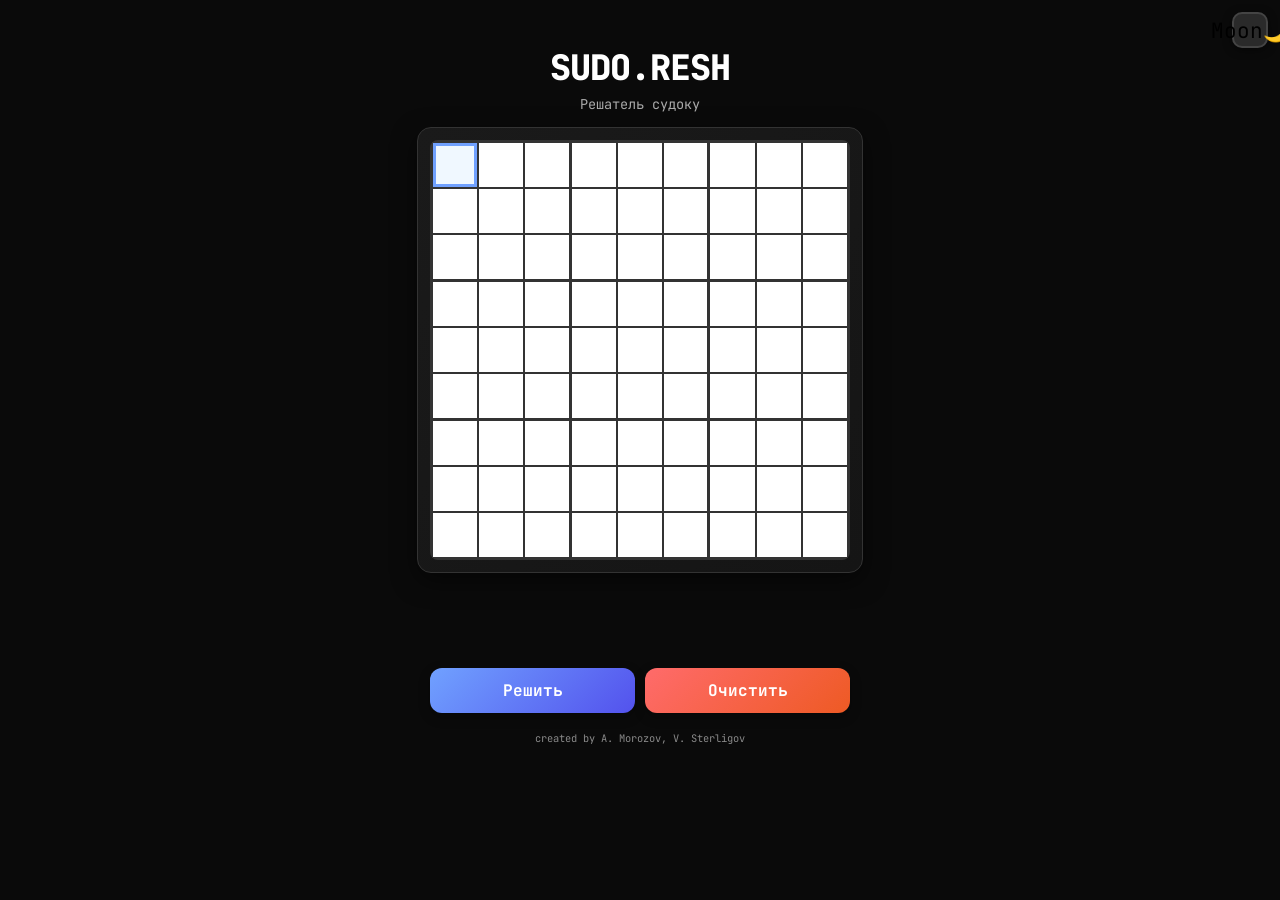
<file: index.html>
<!DOCTYPE html>
<html lang="ru" data-theme="dark">
<head>
    <meta charset="UTF-8">
    <meta name="viewport" content="width=device-width, initial-scale=1.0, maximum-scale=1.0, user-scalable=no">
    <title>SUDO.RESH - Решатель судоку</title>
    <link rel="icon" href="data:image/svg+xml,<svg xmlns='http://www.w3.org/2000/svg' viewBox='0 0 32 32'><rect width='32' height='32' fill='%23333'/><text x='16' y='22' font-family='monospace' font-size='16' text-anchor='middle' fill='white'>9</text></svg>">
    <link rel="stylesheet" href="style.css">
    <link rel="preconnect" href="https://fonts.googleapis.com">
    <link rel="preconnect" href="https://fonts.gstatic.com" crossorigin>
    <link href="https://fonts.googleapis.com/css2?family=JetBrains+Mono:wght@400;600;700;800&display=swap" rel="stylesheet">
</head>
<body>
    <button class="theme-toggle" id="themeToggle" title="Переключить тему">🌙</button>
    
    <div id="modal" class="modal" hidden>
        <div class="modal-content">
            <div class="modal-header">
                <div class="modal-title">Ошибка</div>
            </div>
            <div class="modal-body" id="modalMessage">Судоку не имеет решения</div>
            <div class="modal-footer">
                <button class="ok-btn" id="closeModal">Понятно</button>
            </div>
        </div>
    </div>
    
    <div class="container">
        <header class="header">
            <h1 class="title">SUDO.RESH</h1>
            <p class="subtitle">Решатель судоку</p>
        </header>
        
        <main class="game-area">
            <div class="sudoku-platform">
                <div class="sudoku-grid" id="sudokuGrid"></div>
            </div>
            
            <div class="virtual-keyboard" id="virtualKeyboard">
                <div class="keyboard-row">
                    <button class="number-btn" data-number="1">1</button>
                    <button class="number-btn" data-number="2">2</button>
                    <button class="number-btn" data-number="3">3</button>
                    <button class="number-btn" data-number="4">4</button>
                    <button class="number-btn" data-number="5">5</button>
                </div>
                <div class="keyboard-row">
                    <button class="number-btn" data-number="6">6</button>
                    <button class="number-btn" data-number="7">7</button>
                    <button class="number-btn" data-number="8">8</button>
                    <button class="number-btn" data-number="9">9</button>
                    <button class="number-btn clear-cell-btn" data-number="0">⌫</button>
                </div>
            </div>
        </main>
        
        <div class="controls">
            <div class="buttons-row">
                <button class="solve-btn" id="solveBtn">Решить</button>
                <button class="clear-btn" id="clearBtn">Очистить</button>
            </div>
        </div>
        
        <footer class="signature">
            created by A. Morozov, V. Sterligov
        </footer>
    </div>
    
    <script src="script.js"></script>
</body>
</html>
</file>
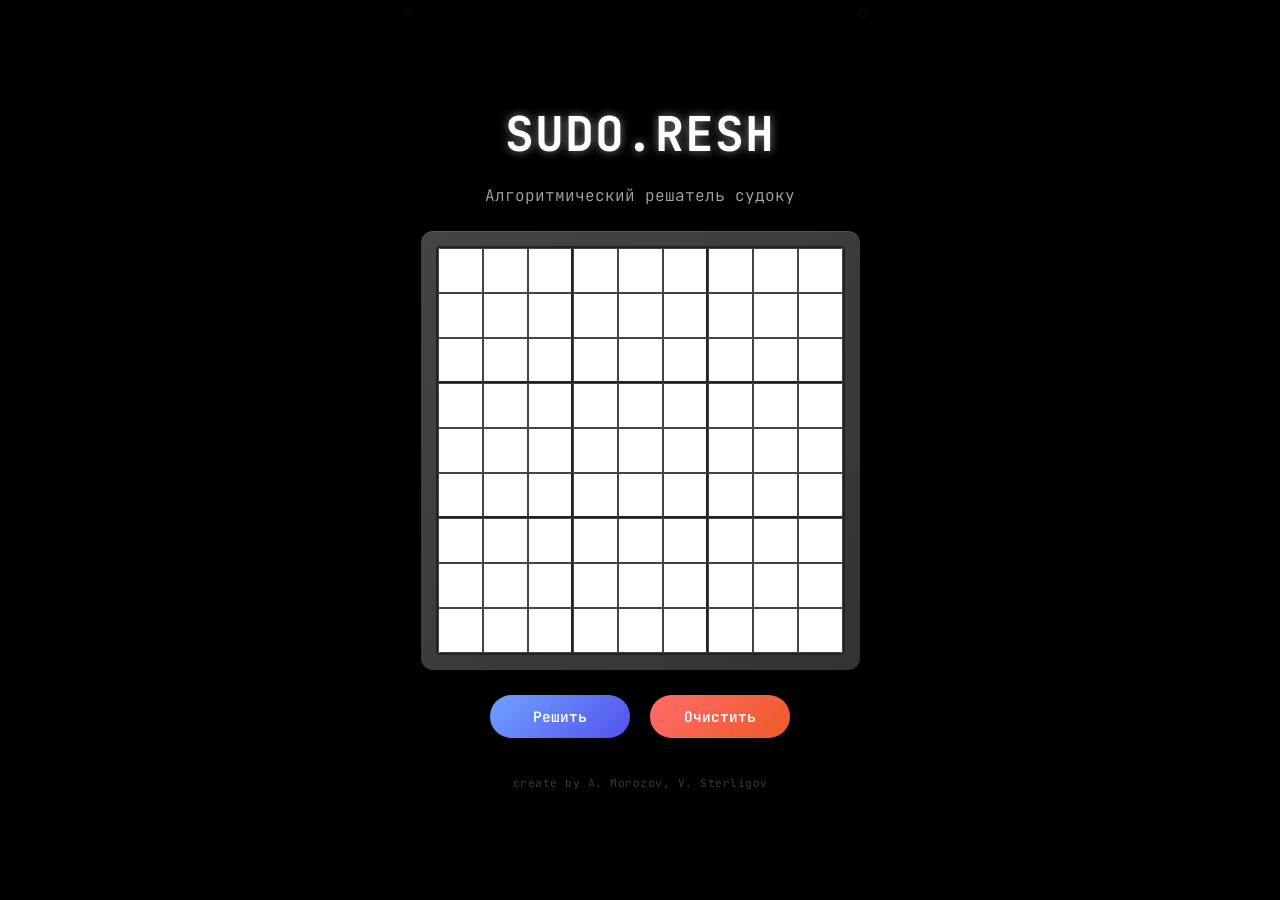
<file: templates/index.html>
<!DOCTYPE html>
<html lang="ru">
<head>
    <meta charset="UTF-8">
    <meta name="viewport" content="width=device-width, initial-scale=1.0">
    <title>SUDO.RESH</title>
    
    <!-- Иконка сайта -->
    <link rel="icon" href="data:image/svg+xml,<svg xmlns='http://www.w3.org/2000/svg' viewBox='0 0 32 32'><rect width='32' height='32' fill='%23333'/><text x='16' y='22' font-family='monospace' font-size='16' text-anchor='middle' fill='white'>9</text></svg>">
    
    <link rel="stylesheet" href="/static/style.css">
</head>
<body>
    <div class="falling-numbers" id="fallingNumbers"></div>
    
    <!-- Модальное окно для ошибок -->
    <div id="modal" class="modal">
        <div class="modal-content">
            <div class="modal-header">
                <div class="modal-title">Ошибка</div>
            </div>
            <div class="modal-body">
                Судоку не имеет решения
            </div>
            <div class="modal-footer">
                <button class="ok-btn" id="closeModal">Хорошо</button>
            </div>
        </div>
    </div>
    
    <div class="container">
        <h1 class="title">SUDO.RESH</h1>
        <p class="subtitle">Алгоритмический решатель судоку</p>
        
        <div class="sudoku-platform">
            <div class="sudoku-grid" id="sudokuGrid"></div>
        </div>
        
        <div class="controls">
            <div class="buttons-row">
                <button class="solve-btn" id="solveBtn">Решить</button>
                <button class="clear-btn" id="clearBtn">Очистить</button>
            </div>
        </div>

        <!-- Добавленная подпись -->
        <div class="signature">create by A. Morozov, V. Sterligov</div>
    </div>

    <script src="/static/script.js"></script>
</body>
</html>
</file>
<file: style.css>
:root {
    --bg-color: #0a0a0a;
    --card-bg: linear-gradient(135deg, #1a1a1a 0%, #151515 100%);
    --text-color: #ffffff;
    --text-secondary: #aaaaaa;
    --accent-color: #70a1ff;
    --accent-hover: #8eb3ff;
    --danger-color: #ff6b6b;
    --danger-hover: #ff8585;
    --border-color: #333333;
    --cell-bg: #ffffff;
    --cell-text: #000000;
    --cell-active-bg: #f0f8ff;
    --shadow-color: rgba(0, 0, 0, 0.5);
    --theme-toggle-bg: #2a2a2a;
    --theme-toggle-border: #444;
    --modal-bg: linear-gradient(135deg, #1e1e1e 0%, #121212 100%);
    --button-gradient: linear-gradient(135deg, #70a1ff 0%, #5352ed 100%);
    --clear-gradient: linear-gradient(135deg, #ff6b6b 0%, #ee5a24 100%);
    --title-color: #ffffff;
    --solved-color: #000000;
    --conflict-color: #ff0000;
    --conflict-bg: #ff000020;
    --conflict-border: #ff0000;
}

[data-theme="light"] {
    --bg-color: #f5f7fa;
    --card-bg: linear-gradient(135deg, #ffffff 0%, #f0f4f8 100%);
    --text-color: #1a1a1a;
    --text-secondary: #666666;
    --accent-color: #4a6fff;
    --accent-hover: #5d7eff;
    --danger-color: #ff4757;
    --danger-hover: #ff5e6c;
    --border-color: #dddddd;
    --cell-bg: #ffffff;
    --cell-text: #000000;
    --cell-active-bg: #e6f0ff;
    --shadow-color: rgba(0, 0, 0, 0.1);
    --theme-toggle-bg: #ffffff;
    --theme-toggle-border: #ddd;
    --modal-bg: linear-gradient(135deg, #ffffff 0%, #f8f9fa 100%);
    --button-gradient: linear-gradient(135deg, #4a6fff 0%, #3a5fdf 100%);
    --clear-gradient: linear-gradient(135deg, #ff4757 0%, #ff3742 100%);
    --title-color: #000000;
    --solved-color: #000000;
    --conflict-color: #ff0000;
    --conflict-bg: #ff000015;
    --conflict-border: #ff0000;
}

* {
    margin: 0;
    padding: 0;
    box-sizing: border-box;
    font-family: 'JetBrains Mono', monospace;
}

html, body {
    height: 100%;
    overflow: auto;
    background-color: var(--bg-color);
    color: var(--text-color);
    transition: background-color 0.3s ease;
}

body {
    min-height: 100vh;
    display: flex;
    flex-direction: column;
    align-items: center;
    justify-content: flex-start;
    padding: clamp(4px, 1vh, 8px) 4px;
}

/* ==================== КНОПКА ТЕМЫ — НАСТОЯЩИЕ ЭМОДЗИ ==================== */
.theme-toggle {
    position: fixed;
    top: 12px;
    right: 12px;
    width: 36px;
    height: 36px;
    background: var(--theme-toggle-bg);
    border-radius: 10px;
    border: 2px solid var(--theme-toggle-border);
    cursor: pointer;
    box-shadow: 0 2px 8px var(--shadow-color);
    display: flex;
    align-items: center;
    justify-content: center;
    font-size: 21px;
    z-index: 1000;
    user-select: none;
}

/* Тёмная тема → луна */
.theme-toggle::before {
    content: 'Moon';
}

/* Светлая тема → солнце */
[data-theme="light"] .theme-toggle::before {
    content: 'Sun';
}
/* ===================================================================== */

.container {
    width: 100%;
    max-width: 500px;
    text-align: center;
    display: flex;
    flex-direction: column;
    align-items: center;
    gap: clamp(6px, 1.5vh, 10px);
    flex-grow: 1;
    padding: 0 4px;
    margin: 0 auto;
}

.header {
    margin-bottom: 4px;
    padding-top: 36px;
    width: 100%;
}

.title { font-size: clamp(1.6rem, 6vw, 2.2rem); font-weight: 800; color: var(--title-color); letter-spacing: -1px; }
.subtitle { font-size: clamp(0.7rem, 2vw, 0.85rem); color: var(--text-secondary); margin-top: 4px; }

.sudoku-platform {
    background: var(--card-bg);
    border-radius: 14px;
    padding: clamp(8px, 2.5vw, 12px);
    box-shadow: 0 8px 25px var(--shadow-color);
    border: 1px solid var(--border-color);
    width: fit-content;
    max-width: 95vw;
    margin: 0 auto;
}

.sudoku-grid {
    display: grid;
    grid-template-columns: repeat(9, 1fr);
    gap: 0;
    border: 2px solid var(--border-color);
    background-color: var(--border-color);
    border-radius: 8px;
    width: clamp(260px, 88vw, 420px);
    height: clamp(260px, 88vw, 420px);
    aspect-ratio: 1;
}

.sudoku-cell {
    background-color: var(--cell-bg);
    color: var(--cell-text);
    display: flex;
    align-items: center;
    justify-content: center;
    font-size: clamp(1rem, 3.8vw, 1.6rem);
    font-weight: 600;
    border: 1px solid var(--border-color);
    user-select: none;
    position: relative;
    transition: all 0.2s ease;
}

.sudoku-cell.active {
    background-color: var(--cell-active-bg);
    box-shadow: inset 0 0 0 3px var(--accent-color);
    animation: pulse 2s infinite;
}

@keyframes pulse {
    0%, 100% { box-shadow: inset 0 0 0 3px var(--accent-color); }
    50% { box-shadow: inset 0 0 0 3px var(--accent-color), 0 0 12px rgba(112, 161, 255, 0.5); }
}

.sudoku-cell.conflict {
    background-color: var(--conflict-bg) !important;
    border-color: var(--conflict-border) !important;
    color: var(--conflict-color) !important;
}

.sudoku-cell:nth-child(3n):not(:nth-child(9n)) { border-right: 2px solid var(--border-color); }
.sudoku-cell:nth-child(n+19):nth-child(-n+27),
.sudoku-cell:nth-child(n+46):nth-child(-n+54) { border-bottom: 2px solid var(--border-color); }

.sudoku-cell.user-input { color: var(--accent-color); font-weight: 800; }
.sudoku-cell.solved { color: var(--solved-color); font-weight: 800; animation: fadeInScale 0.4s ease-out; }

@keyframes fadeInScale {
    from { opacity: 0; transform: scale(0.6); }
    to { opacity: 1; transform: scale(1); }
}

.cell-input {
    width: 100%;
    height: 100%;
    border: none;
    background: transparent;
    text-align: center;
    font: inherit;
    color: inherit;
    cursor: pointer;
    outline: none;
    padding: 0;
}

/* ВИРТУАЛЬНАЯ КЛАВИАТУРА — маленькие кнопки */
.virtual-keyboard {
    display: flex;
    flex-direction: column;
    gap: 5px;
    width: 100%;
    max-width: clamp(260px, 88vw, 420px);
    margin: 8px auto 4px auto;
    padding: 0 10px;
    opacity: 0;
    transform: translateY(10px);
    transition: opacity 0.3s ease, transform 0.3s ease;
    pointer-events: none;
}

.virtual-keyboard.show {
    opacity: 1;
    transform: translateY(0);
    pointer-events: auto;
}

.keyboard-row {
    display: grid;
    grid-template-columns: repeat(5, 1fr);
    gap: 5px;
    width: 100%;
    justify-items: center;
}

.number-btn,
.clear-cell-btn {
    width: clamp(28px, 9vw, 34px) !important;
    height: clamp(28px, 9vw, 34px) !important;
    min-width: 28px;
    min-height: 28px;
    border-radius: 8px;
    font-size: clamp(0.95rem, 3.2vw, 1.15rem);
    font-weight: 800;
    display: flex;
    align-items: center;
    justify-content: center;
    padding: 0;
    border: none;
    cursor: pointer;
    transition: all 0.15s ease;
    box-shadow: 0 3px 8px rgba(0,0,0,0.3);
    -webkit-tap-highlight-color: transparent;
}

.number-btn { background: var(--button-gradient); color: white; }
.clear-cell-btn { background: var(--clear-gradient); color: white; font-size: 1.5rem; }

.number-btn:active,
.clear-cell-btn:active {
    transform: scale(0.92);
}

/* КНОПКИ РЕШИТЬ / ОЧИСТИТЬ */
.controls {
    width: 100%;
    max-width: clamp(260px, 88vw, 420px);
    margin: 0 auto;
    display: flex;
    flex-direction: column;
    gap: 10px;
}

.buttons-row {
    display: flex;
    gap: 10px;
    justify-content: center;
}

.solve-btn, .clear-btn {
    flex: 1;
    padding: clamp(9px, 2.5vw, 12px) 0;
    font-size: clamp(0.9rem, 3vw, 1rem);
    font-weight: 700;
    border: none;
    border-radius: 12px;
    cursor: pointer;
    min-height: 44px;
    box-shadow: 0 4px 12px rgba(0,0,0,0.3);
    transition: all 0.2s ease;
    color: white;
}

.solve-btn { background: var(--button-gradient); }
.clear-btn { background: var(--clear-gradient); }

.signature {
    margin-top: 8px;
    font-size: 0.65rem;
    color: var(--text-secondary);
    opacity: 0.8;
}

/* Адаптивность */
@media (max-width: 480px) {
    .theme-toggle { top: 8px; right: 8px; width: 32px; height: 32px; font-size: 19px; }
    .number-btn, .clear-cell-btn { width: 29px !important; height: 29px !important; }
    .clear-cell-btn { font-size: 1.3rem; }
}

@media (max-height: 600px) {
    .number-btn, .clear-cell-btn { width: 27px !important; height: 27px !important; }
}

/* Модалка */
.modal {
    display: none;
    position: fixed;
    inset: 0;
    background: rgba(0,0,0,0.8);
    z-index: 1000;
    backdrop-filter: blur(5px);
    align-items: center;
    justify-content: center;
}

.modal-content {
    background: var(--modal-bg);
    border-radius: 16px;
    width: 90%;
    max-width: 340px;
    overflow: hidden;
    box-shadow: 0 20px 40px rgba(0,0,0,0.6);
}

.modal-header {
    background: var(--button-gradient);
    padding: 16px;
    text-align: center;
    color: white;
    font-weight: 700;
    font-size: 1.1rem;
}

.modal-body { padding: 20px; text-align: center; font-size: 0.95rem; }
.ok-btn {
    width: 100%;
    padding: 12px;
    background: white;
    color: #444;
    border: none;
    font-weight: 700;
    cursor: pointer;
    border-radius: 8px;
}
</file>
<file: static/style.css>
@import url('https://fonts.googleapis.com/css2?family=JetBrains+Mono:ital,wght@0,100..800;1,100..800&display=swap');

* {
    margin: 0;
    padding: 0;
    box-sizing: border-box;
    font-family: 'JetBrains Mono', monospace;
}

html, body {
    height: 100%;
    overflow: hidden;
}

body {
    background-color: #000;
    color: white;
    min-height: 100vh;
    display: flex;
    flex-direction: column;
    align-items: center;
    justify-content: center;
    padding: 10px;
    overflow: hidden;
    position: relative;
}

.container {
    max-width: 95vw;
    width: 100%;
    text-align: center;
    z-index: 10;
    position: relative;
    display: flex;
    flex-direction: column;
    align-items: center;
    justify-content: center;
    gap: 15px;
    height: 100vh;
    max-height: 100vh;
}

.title {
    font-size: clamp(1.8rem, 7vw, 3rem);
    font-weight: 700;
    color: white;
    margin-bottom: 5px;
    letter-spacing: 1px;
    text-shadow: 0 0 10px rgba(255, 255, 255, 0.5);
}

.subtitle {
    font-size: clamp(0.8rem, 2.5vw, 1rem);
    color: #aaa;
    margin-bottom: 10px;
    font-weight: 300;
    text-align: center;
}

.sudoku-platform {
    background: linear-gradient(135deg, #444 0%, #333 100%);
    border-radius: 12px;
    padding: clamp(10px, 2vw, 15px);
    display: inline-block;
    margin-bottom: 10px;
    box-shadow: 
        0 8px 20px rgba(0, 0, 0, 0.7),
        inset 0 1px 0 rgba(255, 255, 255, 0.1);
    max-width: 100%;
    overflow: hidden;
}

.sudoku-grid {
    display: grid;
    grid-template-columns: repeat(9, 1fr);
    grid-template-rows: repeat(9, 1fr);
    gap: 0;
    border: 2px solid #222;
    background-color: #222;
    border-radius: 4px;
    overflow: hidden;
    max-width: 100%;
}

.sudoku-cell {
    width: clamp(28px, 7vw, 45px);
    height: clamp(28px, 7vw, 45px);
    border: 1px solid #444;
    display: flex;
    align-items: center;
    justify-content: center;
    font-size: clamp(0.9rem, 3vw, 1.3rem);
    font-weight: 500;
    color: #000;
    background-color: #ffffff;
    transition: all 0.2s ease;
    text-align: center;
}

.sudoku-cell:focus {
    outline: none;
    background-color: #dcdcdc;
}

.sudoku-cell:nth-child(3n) { border-right: 2px solid #222; }
.sudoku-cell:nth-child(9n) { border-right: 1px solid #444; }
.sudoku-cell:nth-child(n+19):nth-child(-n+27),
.sudoku-cell:nth-child(n+46):nth-child(-n+54) { border-bottom: 2px solid #222; }

.sudoku-cell.user-input { color: #70a1ff; font-weight: 600; }
.sudoku-cell.solved { color: #ff6b6b; animation: fadeIn 0.5s ease; }

@keyframes fadeIn {
    from { opacity: 0; transform: scale(0.9); }
    to { opacity: 1; transform: scale(1); }
}

.controls {
    display: flex;
    flex-direction: column;
    align-items: center;
    gap: 12px;
    justify-content: center;
    width: 100%;
    max-width: 350px;
}

.buttons-row {
    display: flex;
    gap: clamp(12px, 3vw, 20px);
    justify-content: center;
    width: 100%;
}

button {
    padding: clamp(10px, 2.5vw, 12px) clamp(15px, 4vw, 25px);
    font-size: clamp(0.8rem, 2.5vw, 0.9rem);
    border: none;
    border-radius: 40px;
    cursor: pointer;
    transition: all 0.3s ease;
    font-weight: 600;
    box-shadow: 0 3px 5px rgba(0,0,0,0.3);
    min-width: 110px;
    flex: 1;
    max-width: 140px;
}

button:disabled {
    opacity: 0.6;
    cursor: not-allowed;
    transform: none !important;
}

.solve-btn {
    background: linear-gradient(135deg, #70a1ff 0%, #5352ed 100%);
    color: white;
}

.solve-btn:hover:not(:disabled) {
    transform: translateY(-2px);
    box-shadow: 0 5px 8px rgba(112, 161, 255, 0.4);
}

.clear-btn {
    background: linear-gradient(135deg, #ff6b6b 0%, #ee5a24 100%);
    color: white;
}

.clear-btn:hover {
    transform: translateY(-2px);
    box-shadow: 0 5px 8px rgba(255, 107, 107, 0.4);
}

.falling-numbers {
    position: absolute;
    top: 0;
    left: 0;
    width: 100%;
    height: 100%;
    pointer-events: none;
    z-index: 1;
    overflow: hidden;
}

.falling-number {
    position: absolute;
    color: rgba(255, 255, 255, 0.15);
    font-size: 18px;
    font-weight: bold;
    animation: fall linear infinite;
    user-select: none;
}

@keyframes fall {
    to { transform: translateY(100vh); }
}

/* Подпись */
.signature {
    margin-top: 15px;
    font-size: 0.7rem;
    color: rgba(255, 255, 255, 0.25);
    font-weight: 300;
    letter-spacing: 0.5px;
    text-align: center;
    padding: 8px;
}

/* Модальное окно */
.modal {
    display: none;
    position: fixed;
    top: 0;
    left: 0;
    width: 100%;
    height: 100%;
    background-color: rgba(0, 0, 0, 0.85);
    z-index: 1000;
    animation: modalFadeIn 0.3s ease;
}

@keyframes modalFadeIn {
    from { opacity: 0; }
    to { opacity: 1; }
}

.modal-content {
    position: absolute;
    top: 50%;
    left: 50%;
    transform: translate(-50%, -50%);
    background: linear-gradient(135deg, #2a2a2a 0%, #1a1a1a 100%);
    border-radius: 12px;
    padding: 0;
    box-shadow: 
        0 20px 40px rgba(0, 0, 0, 0.8),
        0 0 0 1px rgba(255, 255, 255, 0.1);
    border: 1px solid #444;
    min-width: 380px;
    max-width: 90vw;
    overflow: hidden;
}

.modal-header {
    background: linear-gradient(135deg, #333 0%, #2a2a2a 100%);
    padding: 25px 25px 20px 25px;
    border-bottom: 1px solid #444;
    text-align: center;
}

.modal-title {
    font-size: 1.2rem;
    color: #ff6b6b;
    font-weight: 700;
    letter-spacing: 0.5px;
}

.modal-body {
    padding: 30px 25px;
    font-size: 1.2rem;
    color: white;
    font-weight: 600;
    text-align: center;
    background: linear-gradient(135deg, #2a2a2a 0%, #222 100%);
}

.modal-footer {
    padding: 20px 25px 25px 25px;
    background: linear-gradient(135deg, #2a2a2a 0%, #222 100%);
    border-top: 1px solid #444;
    text-align: center;
}

.ok-btn {
    background: linear-gradient(135deg, #70a1ff 0%, #5352ed 100%);
    color: white;
    border: none;
    border-radius: 40px;
    padding: 12px 30px;
    font-size: 1rem;
    font-weight: 600;
    cursor: pointer;
    transition: all 0.3s ease;
    box-shadow: 0 3px 8px rgba(112, 161, 255, 0.3);
    min-width: 120px;
}

.ok-btn:hover {
    transform: translateY(-2px);
    box-shadow: 0 5px 12px rgba(112, 161, 255, 0.4);
}

/* Адаптивность для очень маленьких экранов */
@media (max-width: 380px) {
    .sudoku-cell {
        width: 26px;
        height: 26px;
        font-size: 0.85rem;
    }
    
    button {
        min-width: 100px;
        padding: 8px 12px;
        font-size: 0.75rem;
    }
    
    .container {
        gap: 12px;
    }
    
    .sudoku-platform {
        padding: 8px;
    }
}

/* Адаптивность для модального окна */
@media (max-width: 480px) {
    .modal-content {
        min-width: 300px;
        margin: 20px;
    }
    
    .modal-header {
        padding: 20px 20px 15px 20px;
    }
    
    .modal-body {
        padding: 25px 20px;
        font-size: 1.1rem;
    }
    
    .modal-footer {
        padding: 15px 20px 20px 20px;
    }
    
    .modal-title {
        font-size: 1.1rem;
    }
    
    .ok-btn {
        padding: 10px 25px;
        font-size: 0.9rem;
        min-width: 100px;
    }
}

@media (max-height: 700px) {
    .container {
        gap: 10px;
    }
    
    .title {
        margin-bottom: 2px;
    }
    
    .subtitle {
        margin-bottom: 5px;
    }
    
    .sudoku-platform {
        margin-bottom: 5px;
    }
    
    .signature {
        margin-top: 10px;
    }
    
    .modal-content {
        transform: translate(-50%, -50%) scale(0.9);
    }
}
</file>
